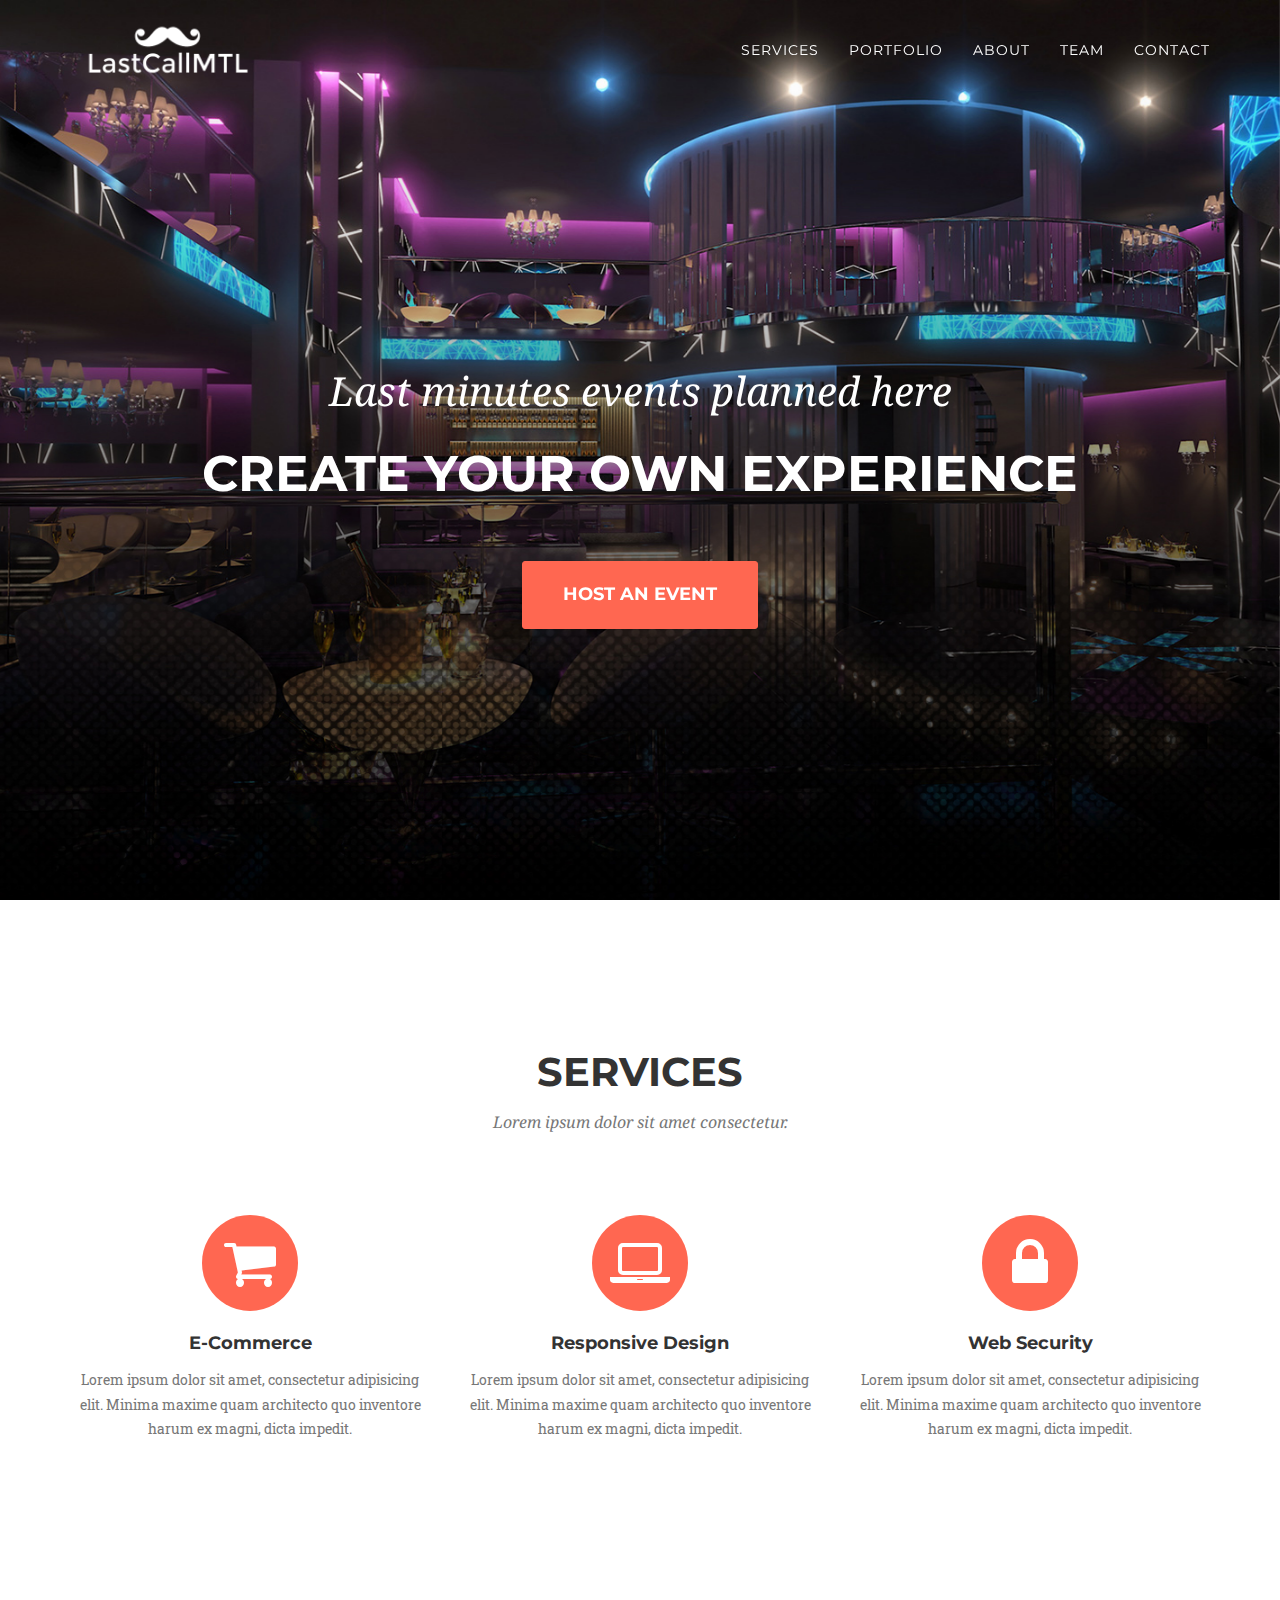
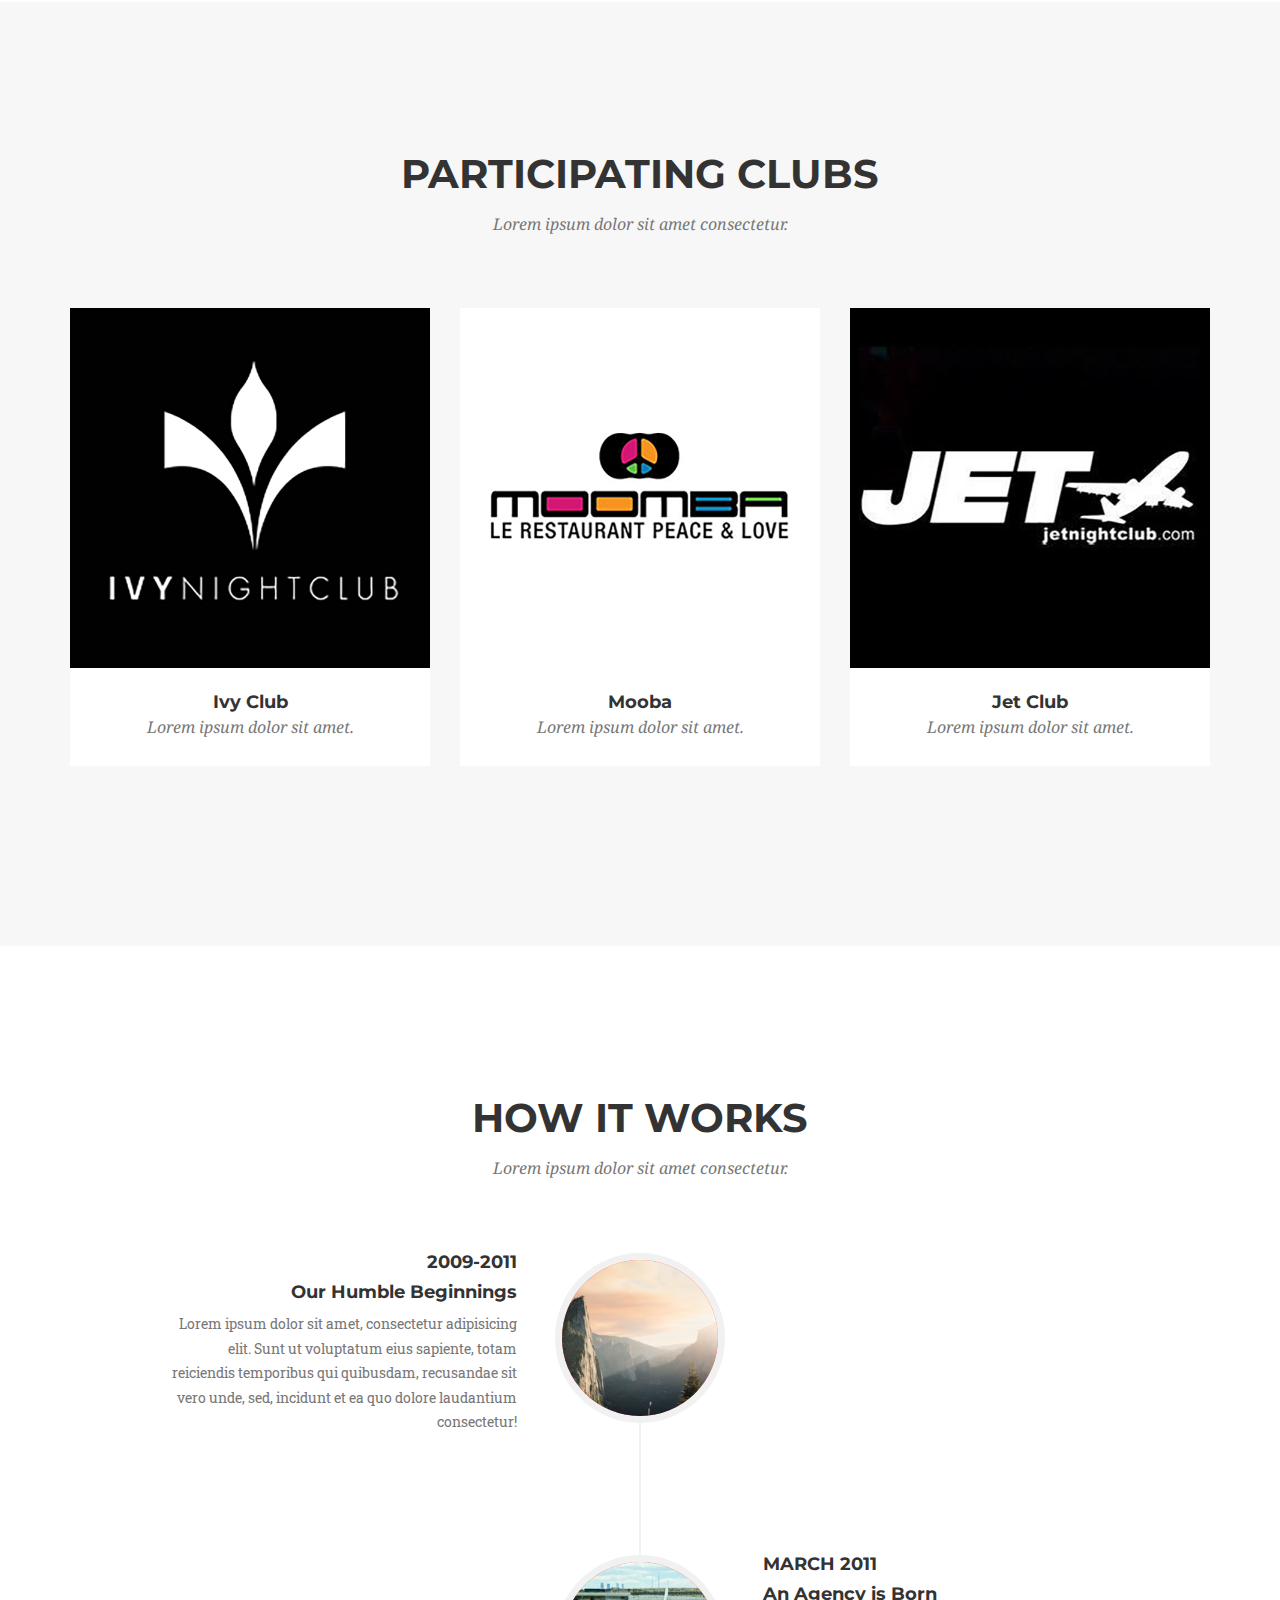
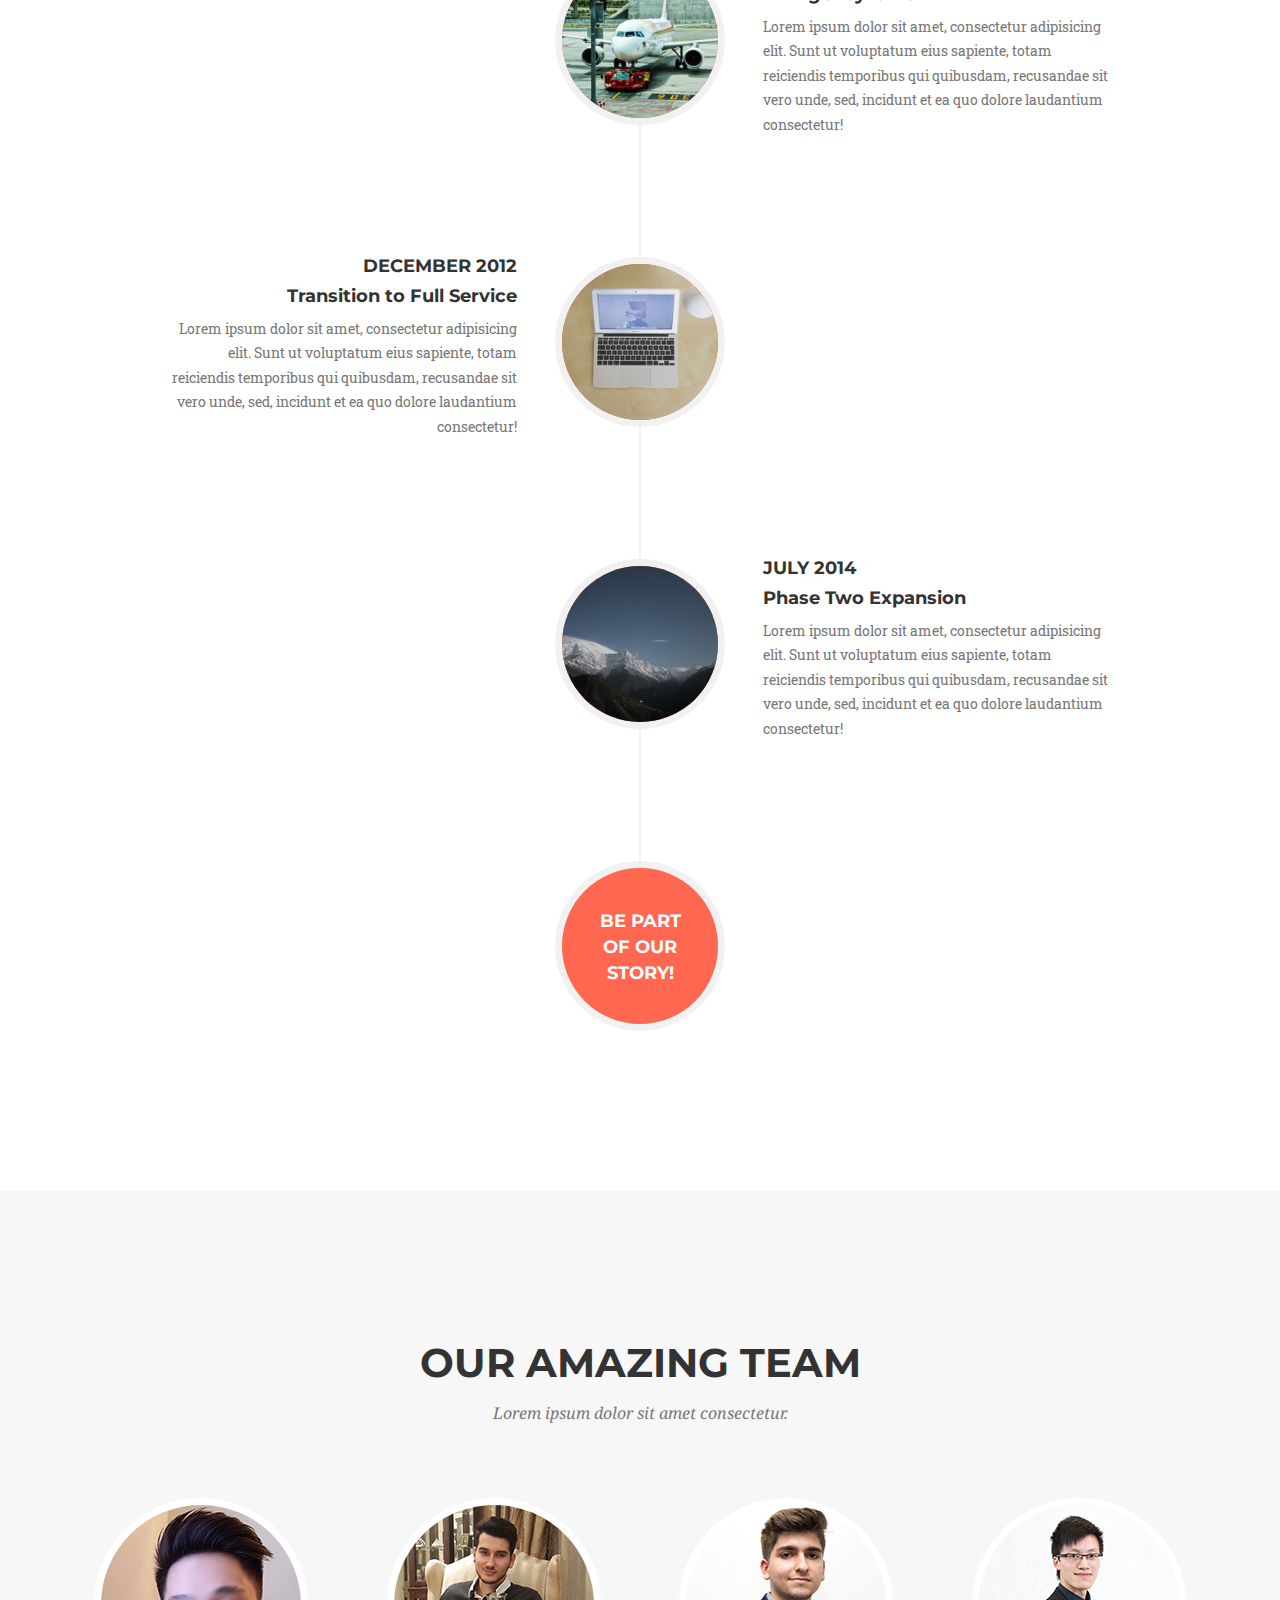
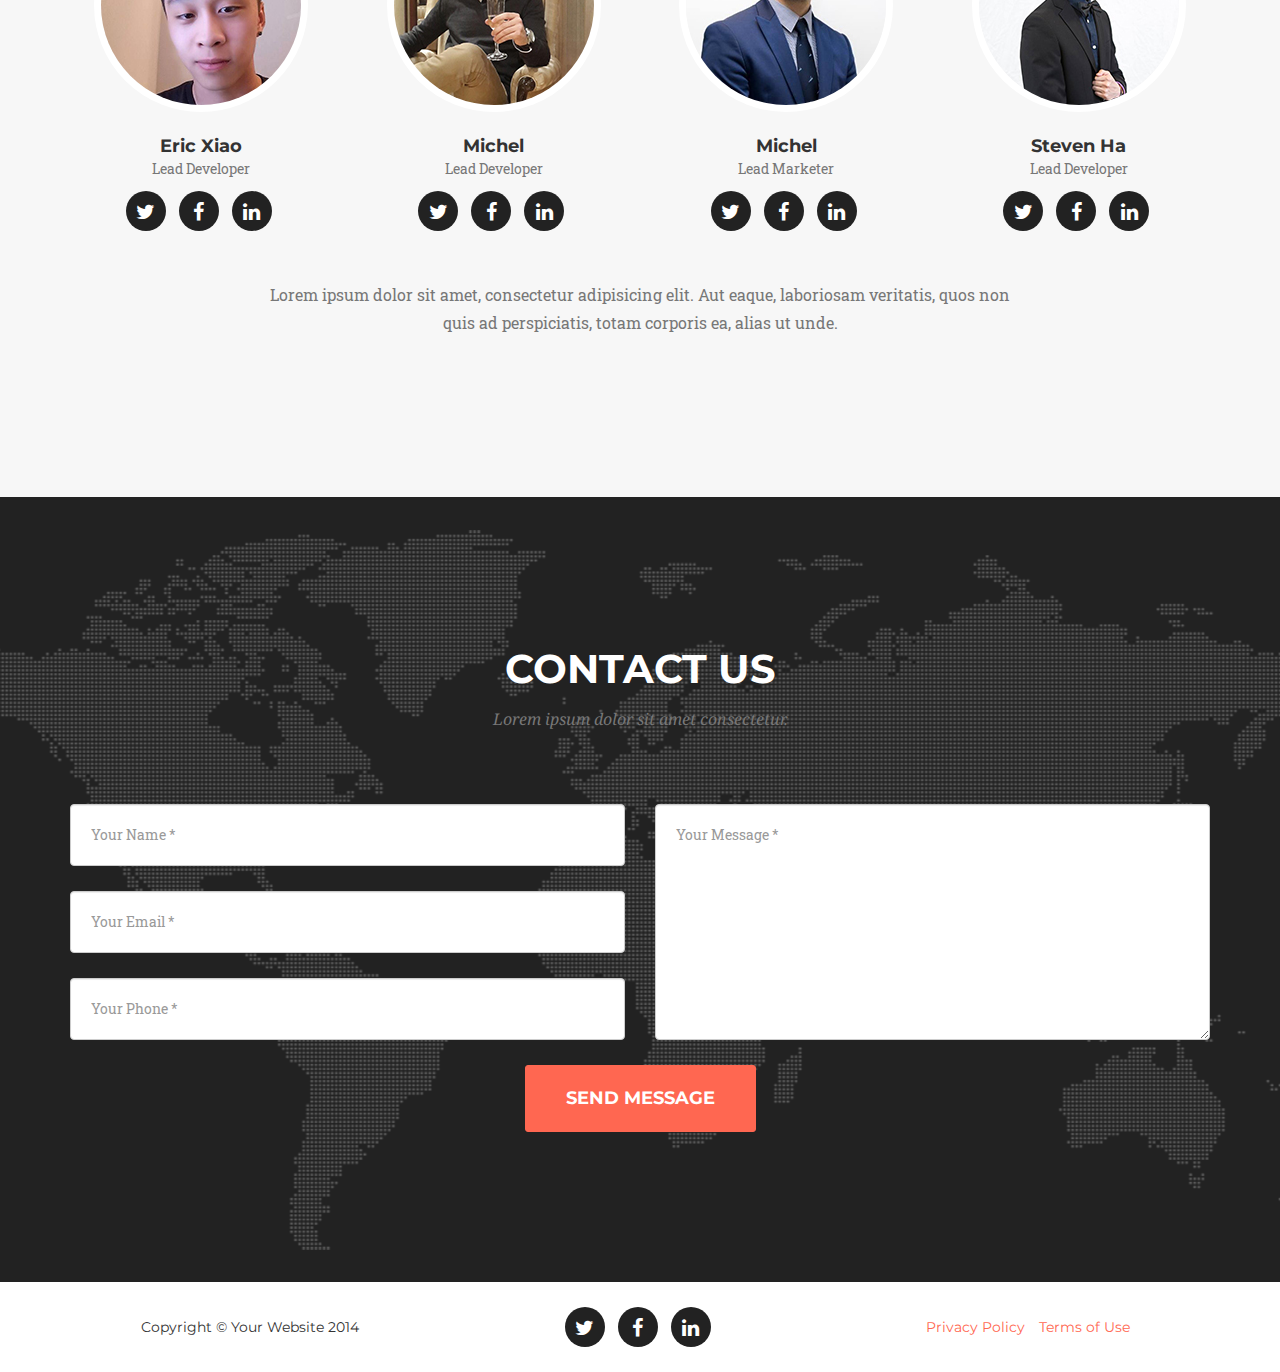
<file: index.html>
<!DOCTYPE html>
<html lang="en">
<head>
    <meta charset="utf-8">
    <meta http-equiv="X-UA-Compatible" content="IE=edge">
    <meta name="viewport" content="width=device-width, initial-scale=1">
    <meta name="description" content="">
    <meta name="author" content="">

    <title>Agency - Start Bootstrap Theme</title>

    <!-- Bootstrap Core CSS -->
    <link href="bower_components/bootstrap/dist/css/bootstrap.min.css" rel="stylesheet">

    <!-- Custom CSS -->
    <link href="bower_components/slick-carousel/slick/slick.css" rel="stylesheet">
    <link href="bower_components/animate.css/animate.min.css" rel="stylesheet">
    <link href="assets/css/agency.css" rel="stylesheet">

    <!-- Custom Fonts -->
    <link href="bower_components/font-awesome/css/font-awesome.min.css" rel="stylesheet" type="text/css">
    <link href="https://fonts.googleapis.com/css?family=Montserrat:400,700" rel="stylesheet" type="text/css">
    <link href='https://fonts.googleapis.com/css?family=Kaushan+Script' rel='stylesheet' type='text/css'>
    <link href='https://fonts.googleapis.com/css?family=Droid+Serif:400,700,400italic,700italic' rel='stylesheet' type='text/css'>
    <link href='https://fonts.googleapis.com/css?family=Roboto+Slab:400,100,300,700' rel='stylesheet' type='text/css'>

    <!-- HTML5 Shim and Respond.js IE8 support of HTML5 elements and media queries -->
    <!-- WARNING: Respond.js doesn't work if you view the page via file:// -->
    <!--[if lt IE 9]>
        <script src="https://oss.maxcdn.com/libs/html5shiv/3.7.0/html5shiv.js"></script>
        <script src="https://oss.maxcdn.com/libs/respond.js/1.4.2/respond.min.js"></script>
    <![endif]-->
</head>

<body id="page-top" class="index" data-spy="scroll" data-offset='70'>

    <!-- Navigation -->
    <nav class="navbar navbar-default navbar-fixed-top">
        <div class="container">
            <!-- Brand and toggle get grouped for better mobile display -->
            <div class="navbar-header page-scroll">
                <button type="button" class="navbar-toggle" data-toggle="collapse" data-target="#bs-example-navbar-collapse-1">
                    <span class="sr-only">Toggle navigation</span>
                    <span class="icon-bar"></span>
                    <span class="icon-bar"></span>
                    <span class="icon-bar"></span>
                </button>
                <a class="navbar-brand page-scroll" href="#page-top">
                    <img src="assets/img/LastCallMTL-logo.png">
                </a>
            </div>

            <!-- Collect the nav links, forms, and other content for toggling -->
            <div class="collapse navbar-collapse" id="bs-example-navbar-collapse-1">
                <ul class="nav navbar-nav navbar-right">
                    <li class="hidden">
                        <a href="#page-top"></a>
                    </li>
                    <li>
                        <a class="page-scroll" href="#services">Services</a>
                    </li>
                    <li>
                        <a class="page-scroll" href="#portfolio">Portfolio</a>
                    </li>
                    <li>
                        <a class="page-scroll" href="#about">About</a>
                    </li>
                    <li>
                        <a class="page-scroll" href="#team">Team</a>
                    </li>
                    <li>
                        <a class="page-scroll" href="#contact">Contact</a>
                    </li>
                </ul>
            </div>
            <!-- /.navbar-collapse -->
        </div>
        <!-- /.container-fluid -->
    </nav>

    <!-- Header -->
    <header>
        <div class="container hero_slider">
            <div class="hero_slide" style="background-image: url('assets/img/slider/1.jpg')">
            </div>
            <div class="hero_slide" style="background-image: url('assets/img/slider/2.jpg')">
            </div>
            <div class="hero_slide" style="background-image: url('assets/img/slider/3.jpg')">
            </div>
            <div class="hero_slide" style="background-image: url('assets/img/slider/4.jpg')">
            </div>
            <div class="hero_slide" style="background-image: url('assets/img/slider/5.jpg')">
            </div>
        </div>
        <div class="hero_text">
            <div class="intro-text animated fadeIn">
                <div class="intro-lead-in">Last minutes events planned here</div>
                <div class="intro-heading">Create your own experience</div>
                <a href="#services" class="page-scroll btn btn-xl">Host an event</a>
            </div>
        </div>
    </header>

    <!-- Services Section -->
    <section id="services">
        <div class="container">
            <div class="row">
                <div class="col-lg-12 text-center">
                    <h2 class="section-heading">Services</h2>
                    <h3 class="section-subheading text-muted">Lorem ipsum dolor sit amet consectetur.</h3>
                </div>
            </div>
            <div class="row text-center">
                <div class="col-md-4">
                    <span class="fa-stack fa-4x">
                        <i class="fa fa-circle fa-stack-2x text-primary"></i>
                        <i class="fa fa-shopping-cart fa-stack-1x fa-inverse"></i>
                    </span>
                    <h4 class="service-heading">E-Commerce</h4>
                    <p class="text-muted">Lorem ipsum dolor sit amet, consectetur adipisicing elit. Minima maxime quam architecto quo inventore harum ex magni, dicta impedit.</p>
                </div>
                <div class="col-md-4">
                    <span class="fa-stack fa-4x">
                        <i class="fa fa-circle fa-stack-2x text-primary"></i>
                        <i class="fa fa-laptop fa-stack-1x fa-inverse"></i>
                    </span>
                    <h4 class="service-heading">Responsive Design</h4>
                    <p class="text-muted">Lorem ipsum dolor sit amet, consectetur adipisicing elit. Minima maxime quam architecto quo inventore harum ex magni, dicta impedit.</p>
                </div>
                <div class="col-md-4">
                    <span class="fa-stack fa-4x">
                        <i class="fa fa-circle fa-stack-2x text-primary"></i>
                        <i class="fa fa-lock fa-stack-1x fa-inverse"></i>
                    </span>
                    <h4 class="service-heading">Web Security</h4>
                    <p class="text-muted">Lorem ipsum dolor sit amet, consectetur adipisicing elit. Minima maxime quam architecto quo inventore harum ex magni, dicta impedit.</p>
                </div>
            </div>
        </div>
    </section>

    <!-- Portfolio Grid Section -->
    <section id="portfolio" class="bg-light-gray">
        <div class="container">
            <div class="row">
                <div class="col-lg-12 text-center">
                    <h2 class="section-heading">Participating Clubs</h2>
                    <h3 class="section-subheading text-muted">Lorem ipsum dolor sit amet consectetur.</h3>
                </div>
            </div>
            <div class="row">
                <div class="col-md-4 col-sm-6 portfolio-item">
                    <a href="#portfolioModal1" class="portfolio-link" data-toggle="modal">
                        <div class="portfolio-hover">
                            <div class="portfolio-hover-content">
                                <i class="fa fa-plus fa-3x"></i>
                            </div>
                        </div>
                        <img src="assets/img/clubs/1.jpg" class="img-responsive" alt="">
                    </a>
                    <div class="portfolio-caption">
                        <h4>Ivy Club</h4>
                        <p class="text-muted">Lorem ipsum dolor sit amet.</p>
                    </div>
                </div>
                <div class="col-md-4 col-sm-6 portfolio-item">
                    <a href="#portfolioModal2" class="portfolio-link" data-toggle="modal">
                        <div class="portfolio-hover">
                            <div class="portfolio-hover-content">
                                <i class="fa fa-plus fa-3x"></i>
                            </div>
                        </div>
                        <img src="assets/img/clubs/2.jpg" class="img-responsive" alt="">
                    </a>
                    <div class="portfolio-caption">
                        <h4>Mooba</h4>
                        <p class="text-muted">Lorem ipsum dolor sit amet.</p>
                    </div>
                </div>
                <div class="col-md-4 col-sm-6 portfolio-item">
                    <a href="#portfolioModal3" class="portfolio-link" data-toggle="modal">
                        <div class="portfolio-hover">
                            <div class="portfolio-hover-content">
                                <i class="fa fa-plus fa-3x"></i>
                            </div>
                        </div>
                        <img src="assets/img/clubs/3.jpg" class="img-responsive" alt="">
                    </a>
                    <div class="portfolio-caption">
                        <h4>Jet Club</h4>
                        <p class="text-muted">Lorem ipsum dolor sit amet.</p>
                    </div>
                </div>
            </div>
        </div>
    </section>

    <!-- About Section -->
    <section id="about">
        <div class="container">
            <div class="row">
                <div class="col-lg-12 text-center">
                    <h2 class="section-heading">How it works</h2>
                    <h3 class="section-subheading text-muted">Lorem ipsum dolor sit amet consectetur.</h3>
                </div>
            </div>
            <div class="row">
                <div class="col-lg-12">
                    <ul class="timeline">
                        <li>
                            <div class="timeline-image">
                                <img class="img-circle img-responsive" src="assets/img/about/1.jpg" alt="">
                            </div>
                            <div class="timeline-panel">
                                <div class="timeline-heading">
                                    <h4>2009-2011</h4>
                                    <h4 class="subheading">Our Humble Beginnings</h4>
                                </div>
                                <div class="timeline-body">
                                    <p class="text-muted">Lorem ipsum dolor sit amet, consectetur adipisicing elit. Sunt ut voluptatum eius sapiente, totam reiciendis temporibus qui quibusdam, recusandae sit vero unde, sed, incidunt et ea quo dolore laudantium consectetur!</p>
                                </div>
                            </div>
                        </li>
                        <li class="timeline-inverted">
                            <div class="timeline-image">
                                <img class="img-circle img-responsive" src="assets/img/about/2.jpg" alt="">
                            </div>
                            <div class="timeline-panel">
                                <div class="timeline-heading">
                                    <h4>March 2011</h4>
                                    <h4 class="subheading">An Agency is Born</h4>
                                </div>
                                <div class="timeline-body">
                                    <p class="text-muted">Lorem ipsum dolor sit amet, consectetur adipisicing elit. Sunt ut voluptatum eius sapiente, totam reiciendis temporibus qui quibusdam, recusandae sit vero unde, sed, incidunt et ea quo dolore laudantium consectetur!</p>
                                </div>
                            </div>
                        </li>
                        <li>
                            <div class="timeline-image">
                                <img class="img-circle img-responsive" src="assets/img/about/3.jpg" alt="">
                            </div>
                            <div class="timeline-panel">
                                <div class="timeline-heading">
                                    <h4>December 2012</h4>
                                    <h4 class="subheading">Transition to Full Service</h4>
                                </div>
                                <div class="timeline-body">
                                    <p class="text-muted">Lorem ipsum dolor sit amet, consectetur adipisicing elit. Sunt ut voluptatum eius sapiente, totam reiciendis temporibus qui quibusdam, recusandae sit vero unde, sed, incidunt et ea quo dolore laudantium consectetur!</p>
                                </div>
                            </div>
                        </li>
                        <li class="timeline-inverted">
                            <div class="timeline-image">
                                <img class="img-circle img-responsive" src="assets/img/about/4.jpg" alt="">
                            </div>
                            <div class="timeline-panel">
                                <div class="timeline-heading">
                                    <h4>July 2014</h4>
                                    <h4 class="subheading">Phase Two Expansion</h4>
                                </div>
                                <div class="timeline-body">
                                    <p class="text-muted">Lorem ipsum dolor sit amet, consectetur adipisicing elit. Sunt ut voluptatum eius sapiente, totam reiciendis temporibus qui quibusdam, recusandae sit vero unde, sed, incidunt et ea quo dolore laudantium consectetur!</p>
                                </div>
                            </div>
                        </li>
                        <li class="timeline-inverted">
                            <div class="timeline-image">
                                <h4>Be Part
                                    <br>Of Our
                                    <br>Story!</h4>
                            </div>
                        </li>
                    </ul>
                </div>
            </div>
        </div>
    </section>

    <!-- Team Section -->
    <section id="team" class="bg-light-gray">
        <div class="container">
            <div class="row">
                <div class="col-lg-12 text-center">
                    <h2 class="section-heading">Our Amazing Team</h2>
                    <h3 class="section-subheading text-muted">Lorem ipsum dolor sit amet consectetur.</h3>
                </div>
            </div>
            <div class="row">
                <div class="col-sm-3">
                    <div class="team-member">
                        <img src="assets/img/team/1.jpg" class="img-responsive img-circle" alt="">
                        <h4>Eric Xiao</h4>
                        <p class="text-muted">Lead Developer</p>
                        <ul class="list-inline social-buttons">
                            <li><a href="#"><i class="fa fa-twitter"></i></a>
                            </li>
                            <li><a href="#"><i class="fa fa-facebook"></i></a>
                            </li>
                            <li><a href="#"><i class="fa fa-linkedin"></i></a>
                            </li>
                        </ul>
                    </div>
                </div>
                <div class="col-sm-3">
                    <div class="team-member">
                        <img src="assets/img/team/2.jpg" class="img-responsive img-circle" alt="">
                        <h4>Michel</h4>
                        <p class="text-muted">Lead Developer</p>
                        <ul class="list-inline social-buttons">
                            <li><a href="#"><i class="fa fa-twitter"></i></a>
                            </li>
                            <li><a href="#"><i class="fa fa-facebook"></i></a>
                            </li>
                            <li><a href="#"><i class="fa fa-linkedin"></i></a>
                            </li>
                        </ul>
                    </div>
                </div>
                <div class="col-sm-3">
                    <div class="team-member">
                        <img src="assets/img/team/3.jpg" class="img-responsive img-circle" alt="">
                        <h4>Michel</h4>
                        <p class="text-muted">Lead Marketer</p>
                        <ul class="list-inline social-buttons">
                            <li><a href="#"><i class="fa fa-twitter"></i></a>
                            </li>
                            <li><a href="#"><i class="fa fa-facebook"></i></a>
                            </li>
                            <li><a href="#"><i class="fa fa-linkedin"></i></a>
                            </li>
                        </ul>
                    </div>
                </div>
                <div class="col-sm-3">
                    <div class="team-member">
                        <img src="assets/img/team/4.jpg" class="img-responsive img-circle" alt="">
                        <h4>Steven Ha</h4>
                        <p class="text-muted">Lead Developer</p>
                        <ul class="list-inline social-buttons">
                            <li><a href="#"><i class="fa fa-twitter"></i></a>
                            </li>
                            <li><a href="#"><i class="fa fa-facebook"></i></a>
                            </li>
                            <li><a href="#"><i class="fa fa-linkedin"></i></a>
                            </li>
                        </ul>
                    </div>
                </div>
            </div>
            <div class="row">
                <div class="col-lg-8 col-lg-offset-2 text-center">
                    <p class="large text-muted">Lorem ipsum dolor sit amet, consectetur adipisicing elit. Aut eaque, laboriosam veritatis, quos non quis ad perspiciatis, totam corporis ea, alias ut unde.</p>
                </div>
            </div>
        </div>
    </section>
    <!-- Contact Section -->
    <section id="contact">
        <div class="container">
            <div class="row">
                <div class="col-lg-12 text-center">
                    <h2 class="section-heading">Contact Us</h2>
                    <h3 class="section-subheading text-muted">Lorem ipsum dolor sit amet consectetur.</h3>
                </div>
            </div>
            <div class="row">
                <div class="col-lg-12">
                    <form name="sentMessage" id="contactForm" novalidate>
                        <div class="row">
                            <div class="col-md-6">
                                <div class="form-group">
                                    <input type="text" class="form-control" placeholder="Your Name *" id="name" required data-validation-required-message="Please enter your name.">
                                    <p class="help-block text-danger"></p>
                                </div>
                                <div class="form-group">
                                    <input type="email" class="form-control" placeholder="Your Email *" id="email" required data-validation-required-message="Please enter your email address.">
                                    <p class="help-block text-danger"></p>
                                </div>
                                <div class="form-group">
                                    <input type="tel" class="form-control" placeholder="Your Phone *" id="phone" required data-validation-required-message="Please enter your phone number.">
                                    <p class="help-block text-danger"></p>
                                </div>
                            </div>
                            <div class="col-md-6">
                                <div class="form-group">
                                    <textarea class="form-control" placeholder="Your Message *" id="message" required data-validation-required-message="Please enter a message."></textarea>
                                    <p class="help-block text-danger"></p>
                                </div>
                            </div>
                            <div class="clearfix"></div>
                            <div class="col-lg-12 text-center">
                                <div id="success"></div>
                                <button type="submit" class="btn btn-xl">Send Message</button>
                            </div>
                        </div>
                    </form>
                </div>
            </div>
        </div>
    </section>

    <footer>
        <div class="container">
            <div class="row">
                <div class="col-md-4">
                    <span class="copyright">Copyright &copy; Your Website 2014</span>
                </div>
                <div class="col-md-4">
                    <ul class="list-inline social-buttons">
                        <li><a href="#"><i class="fa fa-twitter"></i></a>
                        </li>
                        <li><a href="#"><i class="fa fa-facebook"></i></a>
                        </li>
                        <li><a href="#"><i class="fa fa-linkedin"></i></a>
                        </li>
                    </ul>
                </div>
                <div class="col-md-4">
                    <ul class="list-inline quicklinks">
                        <li><a href="#">Privacy Policy</a>
                        </li>
                        <li><a href="#">Terms of Use</a>
                        </li>
                    </ul>
                </div>
            </div>
        </div>
    </footer>

    <!-- Club Modals -->

    <!-- Club Modal 1 -->
    <div class="portfolio-modal modal fade" id="portfolioModal1" tabindex="-1" role="dialog" aria-hidden="true">
        <div class="modal-content">
            <div class="close-modal" data-dismiss="modal">
                <div class="lr">
                    <div class="rl">
                    </div>
                </div>
            </div>
            <div class="container">
                <div class="row">
                    <div class="col-lg-8 col-lg-offset-2">
                        <div class="modal-body">
                            <!-- Project Details Go Here -->
                            <h2>Project Name</h2>
                            <p class="item-intro text-muted">Lorem ipsum dolor sit amet consectetur.</p>
                            <img class="img-responsive img-centered" src="assets/img/portfolio/roundicons-free.png" alt="">
                            <p>Use this area to describe your project. Lorem ipsum dolor sit amet, consectetur adipisicing elit. Est blanditiis dolorem culpa incidunt minus dignissimos deserunt repellat aperiam quasi sunt officia expedita beatae cupiditate, maiores repudiandae, nostrum, reiciendis facere nemo!</p>
                            <p>
                                <strong>Want these icons in this portfolio item sample?</strong>You can download 60 of them for free, courtesy of <a href="https://getdpd.com/cart/hoplink/18076?referrer=bvbo4kax5k8ogc">RoundIcons.com</a>, or you can purchase the 1500 icon set <a href="https://getdpd.com/cart/hoplink/18076?referrer=bvbo4kax5k8ogc">here</a>.</p>
                            <ul class="list-inline">
                                <li>Date: July 2014</li>
                                <li>Client: Round Icons</li>
                                <li>Category: Graphic Design</li>
                            </ul>
                            <button type="button" class="btn btn-primary" data-dismiss="modal"><i class="fa fa-times"></i> Close</button>
                        </div>
                    </div>
                </div>
            </div>
        </div>
    </div>

    <!-- Club Modal 2 -->
    <div class="portfolio-modal modal fade" id="portfolioModal2" tabindex="-1" role="dialog" aria-hidden="true">
        <div class="modal-content">
            <div class="close-modal" data-dismiss="modal">
                <div class="lr">
                    <div class="rl">
                    </div>
                </div>
            </div>
            <div class="container">
                <div class="row">
                    <div class="col-lg-8 col-lg-offset-2">
                        <div class="modal-body">
                            <h2>Project Heading</h2>
                            <p class="item-intro text-muted">Lorem ipsum dolor sit amet consectetur.</p>
                            <img class="img-responsive img-centered" src="assets/img/portfolio/startup-framework-preview.png" alt="">
                            <p><a href="http://designmodo.com/startup/?u=787">Startup Framework</a> is a website builder for professionals. Startup Framework contains components and complex blocks (PSD+HTML Bootstrap themes and templates) which can easily be integrated into almost any design. All of these components are made in the same style, and can easily be integrated into projects, allowing you to create hundreds of solutions for your future projects.</p>
                            <p>You can preview Startup Framework <a href="http://designmodo.com/startup/?u=787">here</a>.</p>
                            <button type="button" class="btn btn-primary" data-dismiss="modal"><i class="fa fa-times"></i> Close</button>
                        </div>
                    </div>
                </div>
            </div>
        </div>
    </div>

    <!-- Club Modal 3 -->
    <div class="portfolio-modal modal fade" id="portfolioModal3" tabindex="-1" role="dialog" aria-hidden="true">
        <div class="modal-content">
            <div class="close-modal" data-dismiss="modal">
                <div class="lr">
                    <div class="rl">
                    </div>
                </div>
            </div>
            <div class="container">
                <div class="row">
                    <div class="col-lg-8 col-lg-offset-2">
                        <div class="modal-body">
                            <!-- Project Details Go Here -->
                            <h2>Project Name</h2>
                            <p class="item-intro text-muted">Lorem ipsum dolor sit amet consectetur.</p>
                            <img class="img-responsive img-centered" src="assets/img/portfolio/treehouse-preview.png" alt="">
                            <p>Treehouse is a free PSD web template built by <a href="https://www.behance.net/MathavanJaya">Mathavan Jaya</a>. This is bright and spacious design perfect for people or startup companies looking to showcase their apps or other projects.</p>
                            <p>You can download the PSD template in this portfolio sample item at <a href="http://freebiesxpress.com/gallery/treehouse-free-psd-web-template/">FreebiesXpress.com</a>.</p>
                            <button type="button" class="btn btn-primary" data-dismiss="modal"><i class="fa fa-times"></i> Close</button>
                        </div>
                    </div>
                </div>
            </div>
        </div>
    </div>

    <!-- jQuery -->
    <script src="bower_components/jquery/dist/jquery.min.js"></script>
    <script src="assets/js/jquery.easing.1.3.js"></script>

    <!-- Bootstrap Core JavaScript -->
    <script src="bower_components/bootstrap/dist/js/bootstrap.min.js"></script>

    <!-- Plugin JavaScript -->
    <script src="bower_components/classie/classie.js"></script>
    <script src="bower_components/slick-carousel/slick/slick.js"></script>
    <script src="bower_components/wow/dist/wow.min.js"></script>
    <script src="assets/js/cbpAnimatedHeader.min.js"></script>

    <!-- Contact Form JavaScript -->
    <script src="assets/js/jqBootstrapValidation.js"></script>
    <script src="assets/js/contact_me.js"></script>

    <!-- Custom Theme JavaScript -->
    <script src="assets/js/agency.js"></script>

</body>

</html>
</file>
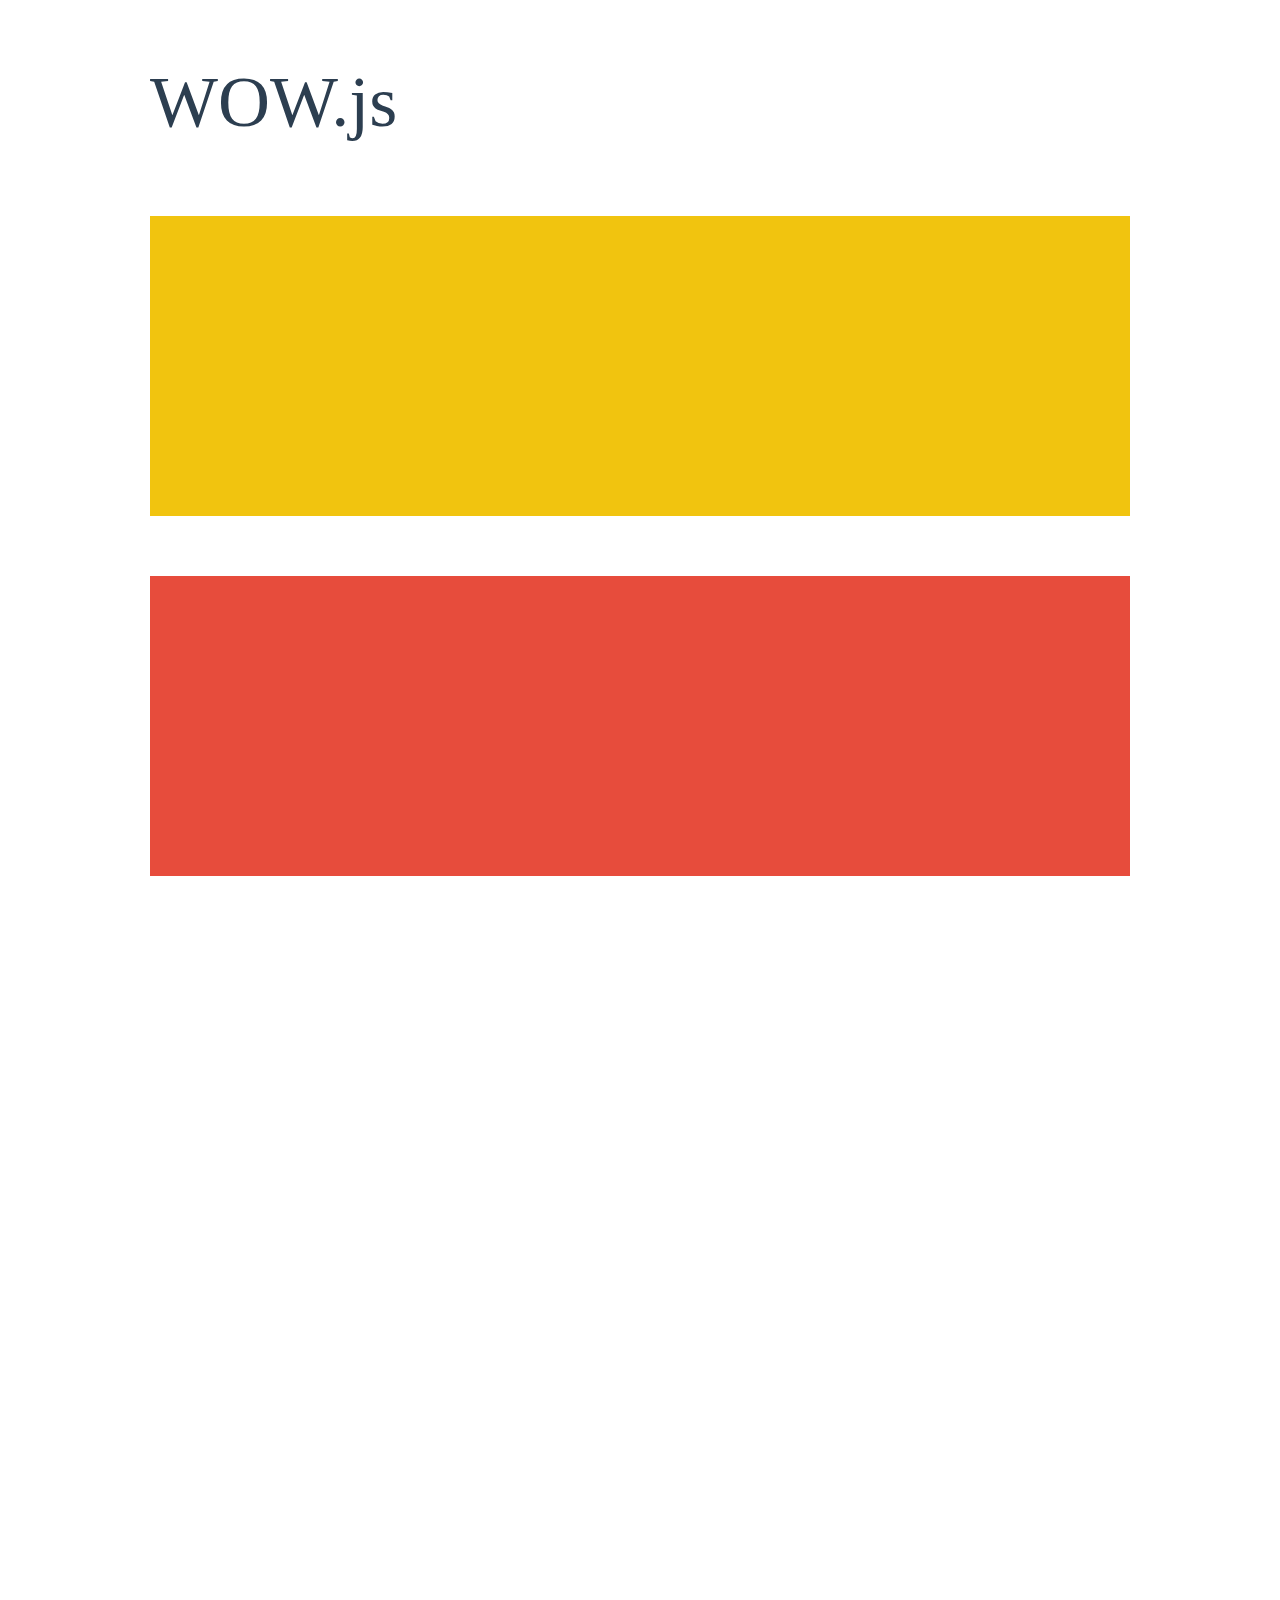
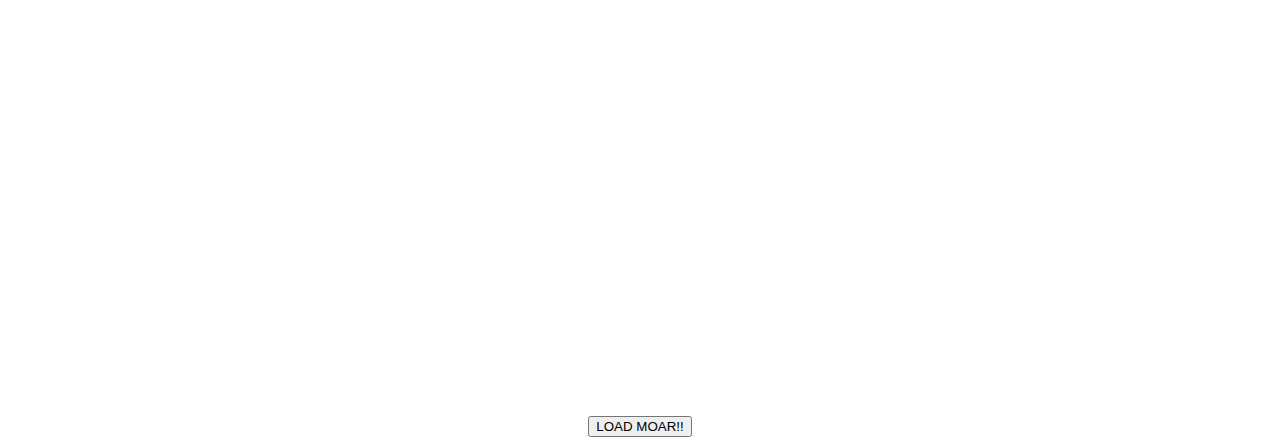
<file: bower_components/wow/demo.html>
<!doctype html>

<html lang="en">
<head>
  <meta charset="utf-8">
  <title>WOW</title>
  <link rel="stylesheet" href="css/libs/animate.css">
  <link rel="stylesheet" href="css/site.css">
  <style>
    .wow:first-child {
      visibility: hidden;
    }
  </style>
  <!--[if IE]>
    <script src="http://html5shiv.googlecode.com/svn/trunk/html5.js"></script>
  <![endif]-->
</head>

<body>
  <div id="container">
    <header>
      <h1>WOW.js</h1>
    </header>
    <div id="main">
      <section class="wow fadeInDown" style="background-color: #f1c40f;"></section>
      <section class="wow pulse" style="background-color: #e74c3c;" data-wow-iteration="infinite" data-wow-duration="1500ms"></section>
      <section class="section--purple wow slideInRight" data-wow-delay="2s"></section>
      <section class="section--blue wow bounceInLeft" data-wow-offset="300"></section>
      <section class="section--green wow slideInLeft" data-wow-duration="4s"></section>
      <button id="moar">LOAD MOAR!!</button>
    </div>
  </div>
  <script src="dist/wow.js"></script>
  <script>
    wow = new WOW(
      {
        animateClass: 'animated',
        offset:       100,
        callback:     function(box) {
          console.log("WOW: animating <" + box.tagName.toLowerCase() + ">")
        }
      }
    );
    wow.init();
    document.getElementById('moar').onclick = function() {
      var section = document.createElement('section');
      section.className = 'section--purple wow fadeInDown';
      this.parentNode.insertBefore(section, this);
    };
  </script>
</body>
</html>
</file>
<file: assets/css/agency.css>
body {
    overflow-x: hidden;
    font-family: "Roboto Slab", "Helvetica Neue", Helvetica, Arial, sans-serif
}

.text-muted {
    color: #777
}

.text-primary {
    color: #ff6751
}

p {
    font-size: 14px;
    line-height: 1.75
}

p.large {
    font-size: 16px
}

a,
a:hover,
a:focus,
a:active,
a.active {
    outline: 0
}

a {
    color: #ff6751
}

a:hover,
a:focus,
a:active,
a.active {
    color: #fec503
}

h1,
h2,
h3,
h4,
h5,
h6 {
    font-family: Montserrat, "Helvetica Neue", Helvetica, Arial, sans-serif;
    text-transform: uppercase;
    font-weight: 700
}

.img-centered {
    margin: 0 auto
}

.bg-light-gray {
    background-color: #f7f7f7
}

.bg-darkest-gray {
    background-color: #222
}

.btn-primary {
    color: #fff;
    background-color: #ff6751;
    border-color: #ff6751;
    font-family: Montserrat, "Helvetica Neue", Helvetica, Arial, sans-serif;
    text-transform: uppercase;
    font-weight: 700
}

.btn-primary:hover,
.btn-primary:focus,
.btn-primary:active,
.btn-primary.active,
.open .dropdown-toggle.btn-primary {
    color: #fff;
    background-color: #fec503;
    border-color: #f6bf01
}

.btn-primary:active,
.btn-primary.active,
.open .dropdown-toggle.btn-primary {
    background-image: none
}

.btn-primary.disabled,
.btn-primary[disabled],
fieldset[disabled] .btn-primary,
.btn-primary.disabled:hover,
.btn-primary[disabled]:hover,
fieldset[disabled] .btn-primary:hover,
.btn-primary.disabled:focus,
.btn-primary[disabled]:focus,
fieldset[disabled] .btn-primary:focus,
.btn-primary.disabled:active,
.btn-primary[disabled]:active,
fieldset[disabled] .btn-primary:active,
.btn-primary.disabled.active,
.btn-primary[disabled].active,
fieldset[disabled] .btn-primary.active {
    background-color: #ff6751;
    border-color: #ff6751
}

.btn-primary .badge {
    color: #ff6751;
    background-color: #fff
}

.btn-xl {
    color: #fff;
    background-color: #ff6751;
    border-color: #ff6751;
    font-family: Montserrat, "Helvetica Neue", Helvetica, Arial, sans-serif;
    text-transform: uppercase;
    font-weight: 700;
    border-radius: 3px;
    font-size: 18px;
    padding: 20px 40px
}

.btn-xl:hover,
.btn-xl:focus,
.btn-xl:active,
.btn-xl.active,
.open .dropdown-toggle.btn-xl {
    color: #fff;
    background-color: #fec503;
    border-color: #f6bf01
}

.btn-xl:active,
.btn-xl.active,
.open .dropdown-toggle.btn-xl {
    background-image: none
}

.btn-xl.disabled,
.btn-xl[disabled],
fieldset[disabled] .btn-xl,
.btn-xl.disabled:hover,
.btn-xl[disabled]:hover,
fieldset[disabled] .btn-xl:hover,
.btn-xl.disabled:focus,
.btn-xl[disabled]:focus,
fieldset[disabled] .btn-xl:focus,
.btn-xl.disabled:active,
.btn-xl[disabled]:active,
fieldset[disabled] .btn-xl:active,
.btn-xl.disabled.active,
.btn-xl[disabled].active,
fieldset[disabled] .btn-xl.active {
    background-color: #ff6751;
    border-color: #ff6751
}

.btn-xl .badge {
    color: #ff6751;
    background-color: #fff
}

.navbar-default {
    background-color: #222;
    border-color: transparent
}

.navbar-default .navbar-brand {
    color: #ff6751;
    font-family: "Kaushan Script", "Helvetica Neue", Helvetica, Arial, cursive
}

.navbar-default .navbar-brand:hover,
.navbar-default .navbar-brand:focus,
.navbar-default .navbar-brand:active,
.navbar-default .navbar-brand.active {
    color: #fec503
}

.navbar-default .navbar-collapse {
    border-color: rgba(255, 255, 255, .02)
}

.navbar-default .navbar-toggle {
    background-color: #ff6751;
    border-color: #ff6751
}

.navbar-default .navbar-toggle .icon-bar {
    background-color: #fff
}

.navbar-default .navbar-toggle:hover,
.navbar-default .navbar-toggle:focus {
    background-color: #ff6751
}

.navbar-default .nav li a {
    font-family: Montserrat, "Helvetica Neue", Helvetica, Arial, sans-serif;
    text-transform: uppercase;
    font-weight: 400;
    letter-spacing: 1px;
    color: #fff
}

.navbar-default .nav li a:hover,
.navbar-default .nav li a:focus {
    color: #ff6751;
    outline: 0
}

.navbar-default .navbar-nav>.active>a {
    border-radius: 0;
    color: #fff;
    background-color: #ff6751
}

.navbar-default .navbar-nav>.active>a:hover,
.navbar-default .navbar-nav>.active>a:focus {
    color: #fff;
    background-color: #fec503
}

@media (min-width:768px) {
    .navbar-default {
        background-color: transparent;
        padding: 25px 0;
        -webkit-transition: padding .3s;
        -moz-transition: padding .3s;
        transition: padding .3s;
        border: 0
    }
    .navbar-default .navbar-brand {
        font-size: 2em;
        -webkit-transition: all .3s;
        -moz-transition: all .3s;
        transition: all .3s
    }
    .navbar-default .navbar-nav>.active>a {
        border-radius: 3px
    }
    .navbar-default.navbar-shrink {
        background-color: #222;
        padding: 10px 0
    }
    .navbar-default.navbar-shrink .navbar-brand {
        font-size: 1.5em
    }
}

header .intro-text {
    padding-top: 100px;
    padding-bottom: 50px
}

header .intro-text .intro-lead-in {
    font-family: "Droid Serif", "Helvetica Neue", Helvetica, Arial, sans-serif;
    font-style: italic;
    font-size: 22px;
    line-height: 22px;
    margin-bottom: 25px
}

header .intro-text .intro-heading {
    font-family: Montserrat, "Helvetica Neue", Helvetica, Arial, sans-serif;
    text-transform: uppercase;
    font-weight: 700;
    font-size: 35px;
    line-height: 50px;
    margin-bottom: 25px
}

@media (min-width:768px) {
    header .intro-text {
        padding-top: 300px;
        padding-bottom: 200px
    }
    header .intro-text .intro-lead-in {
        font-family: "Droid Serif", "Helvetica Neue", Helvetica, Arial, sans-serif;
        font-style: italic;
        font-size: 40px;
        line-height: 40px;
        margin-bottom: 25px
    }
    header .intro-text .intro-heading {
        font-family: Montserrat, "Helvetica Neue", Helvetica, Arial, sans-serif;
        text-transform: uppercase;
        font-weight: 700;
        font-size: 50px;
        line-height: 75px;
        margin-bottom: 50px
    }
}

section {
    padding: 100px 0
}

section h2.section-heading {
    font-size: 40px;
    margin-top: 0;
    margin-bottom: 15px
}

section h3.section-subheading {
    font-size: 16px;
    font-family: "Droid Serif", "Helvetica Neue", Helvetica, Arial, sans-serif;
    text-transform: none;
    font-style: italic;
    font-weight: 400;
    margin-bottom: 75px
}

@media (min-width:768px) {
    section {
        padding: 150px 0
    }
}

.service-heading {
    margin: 15px 0;
    text-transform: none
}

#portfolio .portfolio-item {
    margin: 0 0 15px;
    right: 0
}

#portfolio .portfolio-item .portfolio-link {
    display: block;
    position: relative;
    max-width: 400px;
    margin: 0 auto
}

#portfolio .portfolio-item .portfolio-link .portfolio-hover {
    background: rgba(254, 209, 54, .9);
    position: absolute;
    width: 100%;
    height: 100%;
    opacity: 0;
    transition: all ease .5s;
    -webkit-transition: all ease .5s;
    -moz-transition: all ease .5s
}

#portfolio .portfolio-item .portfolio-link .portfolio-hover:hover {
    opacity: 1
}

#portfolio .portfolio-item .portfolio-link .portfolio-hover .portfolio-hover-content {
    position: absolute;
    width: 100%;
    height: 20px;
    font-size: 20px;
    text-align: center;
    top: 50%;
    margin-top: -12px;
    color: #fff
}

#portfolio .portfolio-item .portfolio-link .portfolio-hover .portfolio-hover-content i {
    margin-top: -12px
}

#portfolio .portfolio-item .portfolio-link .portfolio-hover .portfolio-hover-content h3,
#portfolio .portfolio-item .portfolio-link .portfolio-hover .portfolio-hover-content h4 {
    margin: 0
}

#portfolio .portfolio-item .portfolio-caption {
    max-width: 400px;
    margin: 0 auto;
    background-color: #fff;
    text-align: center;
    padding: 25px
}

#portfolio .portfolio-item .portfolio-caption h4 {
    text-transform: none;
    margin: 0
}

#portfolio .portfolio-item .portfolio-caption p {
    font-family: "Droid Serif", "Helvetica Neue", Helvetica, Arial, sans-serif;
    font-style: italic;
    font-size: 16px;
    margin: 0
}

#portfolio * {
    z-index: 2
}

@media (min-width:767px) {
    #portfolio .portfolio-item {
        margin: 0 0 30px
    }
}

.timeline {
    list-style: none;
    padding: 0;
    position: relative
}

.timeline:before {
    top: 0;
    bottom: 0;
    position: absolute;
    content: "";
    width: 2px;
    background-color: #f1f1f1;
    left: 40px;
    margin-left: -1.5px
}

.timeline>li {
    margin-bottom: 50px;
    position: relative;
    min-height: 50px
}

.timeline>li:before,
.timeline>li:after {
    content: " ";
    display: table
}

.timeline>li:after {
    clear: both
}

.timeline>li .timeline-panel {
    width: 100%;
    float: right;
    padding: 0 20px 0 100px;
    position: relative;
    text-align: left
}

.timeline>li .timeline-panel:before {
    border-left-width: 0;
    border-right-width: 15px;
    left: -15px;
    right: auto
}

.timeline>li .timeline-panel:after {
    border-left-width: 0;
    border-right-width: 14px;
    left: -14px;
    right: auto
}

.timeline>li .timeline-image {
    left: 0;
    margin-left: 0;
    width: 80px;
    height: 80px;
    position: absolute;
    z-index: 100;
    background-color: #ff6751;
    color: #fff;
    border-radius: 100%;
    border: 7px solid #f1f1f1;
    text-align: center
}

.timeline>li .timeline-image h4 {
    font-size: 10px;
    margin-top: 12px;
    line-height: 14px
}

.timeline>li.timeline-inverted>.timeline-panel {
    float: right;
    text-align: left;
    padding: 0 20px 0 100px
}

.timeline>li.timeline-inverted>.timeline-panel:before {
    border-left-width: 0;
    border-right-width: 15px;
    left: -15px;
    right: auto
}

.timeline>li.timeline-inverted>.timeline-panel:after {
    border-left-width: 0;
    border-right-width: 14px;
    left: -14px;
    right: auto
}

.timeline>li:last-child {
    margin-bottom: 0
}

.timeline .timeline-heading h4 {
    margin-top: 0;
    color: inherit
}

.timeline .timeline-heading h4.subheading {
    text-transform: none
}

.timeline .timeline-body>p,
.timeline .timeline-body>ul {
    margin-bottom: 0
}

@media (min-width:768px) {
    .timeline:before {
        left: 50%
    }
    .timeline>li {
        margin-bottom: 100px;
        min-height: 100px
    }
    .timeline>li .timeline-panel {
        width: 41%;
        float: left;
        padding: 0 20px 20px 30px;
        text-align: right
    }
    .timeline>li .timeline-image {
        width: 100px;
        height: 100px;
        left: 50%;
        margin-left: -50px
    }
    .timeline>li .timeline-image h4 {
        font-size: 13px;
        margin-top: 16px;
        line-height: 18px
    }
    .timeline>li.timeline-inverted>.timeline-panel {
        float: right;
        text-align: left;
        padding: 0 30px 20px 20px
    }
}

@media (min-width:992px) {
    .timeline>li {
        min-height: 150px
    }
    .timeline>li .timeline-panel {
        padding: 0 20px 20px
    }
    .timeline>li .timeline-image {
        width: 150px;
        height: 150px;
        margin-left: -75px
    }
    .timeline>li .timeline-image h4 {
        font-size: 18px;
        margin-top: 30px;
        line-height: 26px
    }
    .timeline>li.timeline-inverted>.timeline-panel {
        padding: 0 20px 20px
    }
}

@media (min-width:1200px) {
    .timeline>li {
        min-height: 170px
    }
    .timeline>li .timeline-panel {
        padding: 0 20px 20px 100px
    }
    .timeline>li .timeline-image {
        width: 170px;
        height: 170px;
        margin-left: -85px
    }
    .timeline>li .timeline-image h4 {
        margin-top: 40px
    }
    .timeline>li.timeline-inverted>.timeline-panel {
        padding: 0 100px 20px 20px
    }
}

.team-member {
    text-align: center;
    margin-bottom: 50px
}

.team-member img {
    margin: 0 auto;
    border: 7px solid #fff
}

.team-member h4 {
    margin-top: 25px;
    margin-bottom: 0;
    text-transform: none
}

.team-member p {
    margin-top: 0
}

section#contact {
    background-color: #222;
    background-image: url(../img/map-image.png);
    background-position: center;
    background-repeat: no-repeat
}

section#contact .section-heading {
    color: #fff
}

section#contact .form-group {
    margin-bottom: 25px
}

section#contact .form-group input,
section#contact .form-group textarea {
    padding: 20px
}

section#contact .form-group input.form-control {
    height: auto
}

section#contact .form-group textarea.form-control {
    height: 236px
}

section#contact .form-control:focus {
    border-color: #ff6751;
    box-shadow: none
}

section#contact::-webkit-input-placeholder {
    font-family: Montserrat, "Helvetica Neue", Helvetica, Arial, sans-serif;
    text-transform: uppercase;
    font-weight: 700;
    color: #bbb
}

section#contact:-moz-placeholder {
    font-family: Montserrat, "Helvetica Neue", Helvetica, Arial, sans-serif;
    text-transform: uppercase;
    font-weight: 700;
    color: #bbb
}

section#contact::-moz-placeholder {
    font-family: Montserrat, "Helvetica Neue", Helvetica, Arial, sans-serif;
    text-transform: uppercase;
    font-weight: 700;
    color: #bbb
}

section#contact:-ms-input-placeholder {
    font-family: Montserrat, "Helvetica Neue", Helvetica, Arial, sans-serif;
    text-transform: uppercase;
    font-weight: 700;
    color: #bbb
}

section#contact .text-danger {
    color: #e74c3c
}

footer {
    padding: 25px 0;
    text-align: center
}

footer span.copyright {
    line-height: 40px;
    font-family: Montserrat, "Helvetica Neue", Helvetica, Arial, sans-serif;
    text-transform: uppercase;
    text-transform: none
}

footer ul.quicklinks {
    margin-bottom: 0;
    line-height: 40px;
    font-family: Montserrat, "Helvetica Neue", Helvetica, Arial, sans-serif;
    text-transform: uppercase;
    text-transform: none
}

ul.social-buttons {
    margin-bottom: 0
}

ul.social-buttons li a {
    display: block;
    background-color: #222;
    height: 40px;
    width: 40px;
    border-radius: 100%;
    font-size: 20px;
    line-height: 40px;
    color: #fff;
    outline: 0;
    -webkit-transition: all .3s;
    -moz-transition: all .3s;
    transition: all .3s
}

ul.social-buttons li a:hover,
ul.social-buttons li a:focus,
ul.social-buttons li a:active {
    background-color: #ff6751
}

.btn:focus,
.btn:active,
.btn.active,
.btn:active:focus {
    outline: 0
}

.portfolio-modal .modal-content {
    border-radius: 0;
    background-clip: border-box;
    -webkit-box-shadow: none;
    box-shadow: none;
    border: 0;
    min-height: 100%;
    padding: 100px 0;
    text-align: center
}

.portfolio-modal .modal-content h2 {
    margin-bottom: 15px;
    font-size: 3em
}

.portfolio-modal .modal-content p {
    margin-bottom: 30px
}

.portfolio-modal .modal-content p.item-intro {
    margin: 20px 0 30px;
    font-family: "Droid Serif", "Helvetica Neue", Helvetica, Arial, sans-serif;
    font-style: italic;
    font-size: 16px
}

.portfolio-modal .modal-content ul.list-inline {
    margin-bottom: 30px;
    margin-top: 0
}

.portfolio-modal .modal-content img {
    margin-bottom: 30px
}

.portfolio-modal .close-modal {
    position: absolute;
    width: 75px;
    height: 75px;
    background-color: transparent;
    top: 25px;
    right: 25px;
    cursor: pointer
}

.portfolio-modal .close-modal:hover {
    opacity: .3
}

.portfolio-modal .close-modal .lr {
    height: 75px;
    width: 1px;
    margin-left: 35px;
    background-color: #222;
    transform: rotate(45deg);
    -ms-transform: rotate(45deg);
    -webkit-transform: rotate(45deg);
    z-index: 1051
}

.portfolio-modal .close-modal .lr .rl {
    height: 75px;
    width: 1px;
    background-color: #222;
    transform: rotate(90deg);
    -ms-transform: rotate(90deg);
    -webkit-transform: rotate(90deg);
    z-index: 1052
}

.portfolio-modal .modal-backdrop {
    opacity: 0;
    display: none
}

::-moz-selection {
    text-shadow: none;
    background: #ff6751
}

::selection {
    text-shadow: none;
    background: #ff6751
}

img::selection {
    background: 0 0
}

img::-moz-selection {
    background: 0 0
}

body {
    webkit-tap-highlight-color: #ff6751
}

/*CUSTOM CSS HERE*/
html, body, header{
    height: 100%;
}
header {
    text-align: center;
    color: #fff;
}
.navbar-brand{
    width: 225px;
    position: relative;
    top: -30px;
}
.navbar-brand > img{
    width: 100%;
}

@media (max-width:767px) {
    .navbar-default {
        padding: 25px 0;
    }
    .navbar-default .navbar-toggle, .navbar-default .navbar-toggle:hover, .navbar-default .navbar-toggle:focus{
        margin-right: 25px;
        background-color: transparent;
        border: none;
    }
    .navbar-default .navbar-collapse{
        margin-top: 20px;
    }
}

/*HERO SLDIER*/
.hero_text{
    height: 100%;
    display: table;
    position: absolute;
    top: 0;
    width: 100%;
}
.intro-text{
    display: table-cell;
    vertical-align: middle;
}
.hero_slider{
    width: 100%;
    height: 100%;
    padding: 0;
}
.hero_slider > div, .hero_slider > div > div{
    height: 100%;
}
.hero_slide{
    background-repeat: no-repeat;
    background-size: cover;
    background-position: center;
    height: 100%;
}
</file>
<file: bower_components/wow/css/site.css>
h1 {
  font-size:     72px;
  line-height:   1.5;
  color: #2c3e50;
  font-weight:   100;
}

#container {
  width:  980px;
  margin: 0 auto;
}

section {
  height: 300px;
  margin: 60px 0;
}

.section--purple {
  background-color: #9b59b6;
}

.section--blue {
  background-color: #3498db;
}

.section--green {
  background-color: #2ecc71;
}

#main {
  text-align: center;
}

#more {
  margin: 20px auto 48px;
}
</file>
